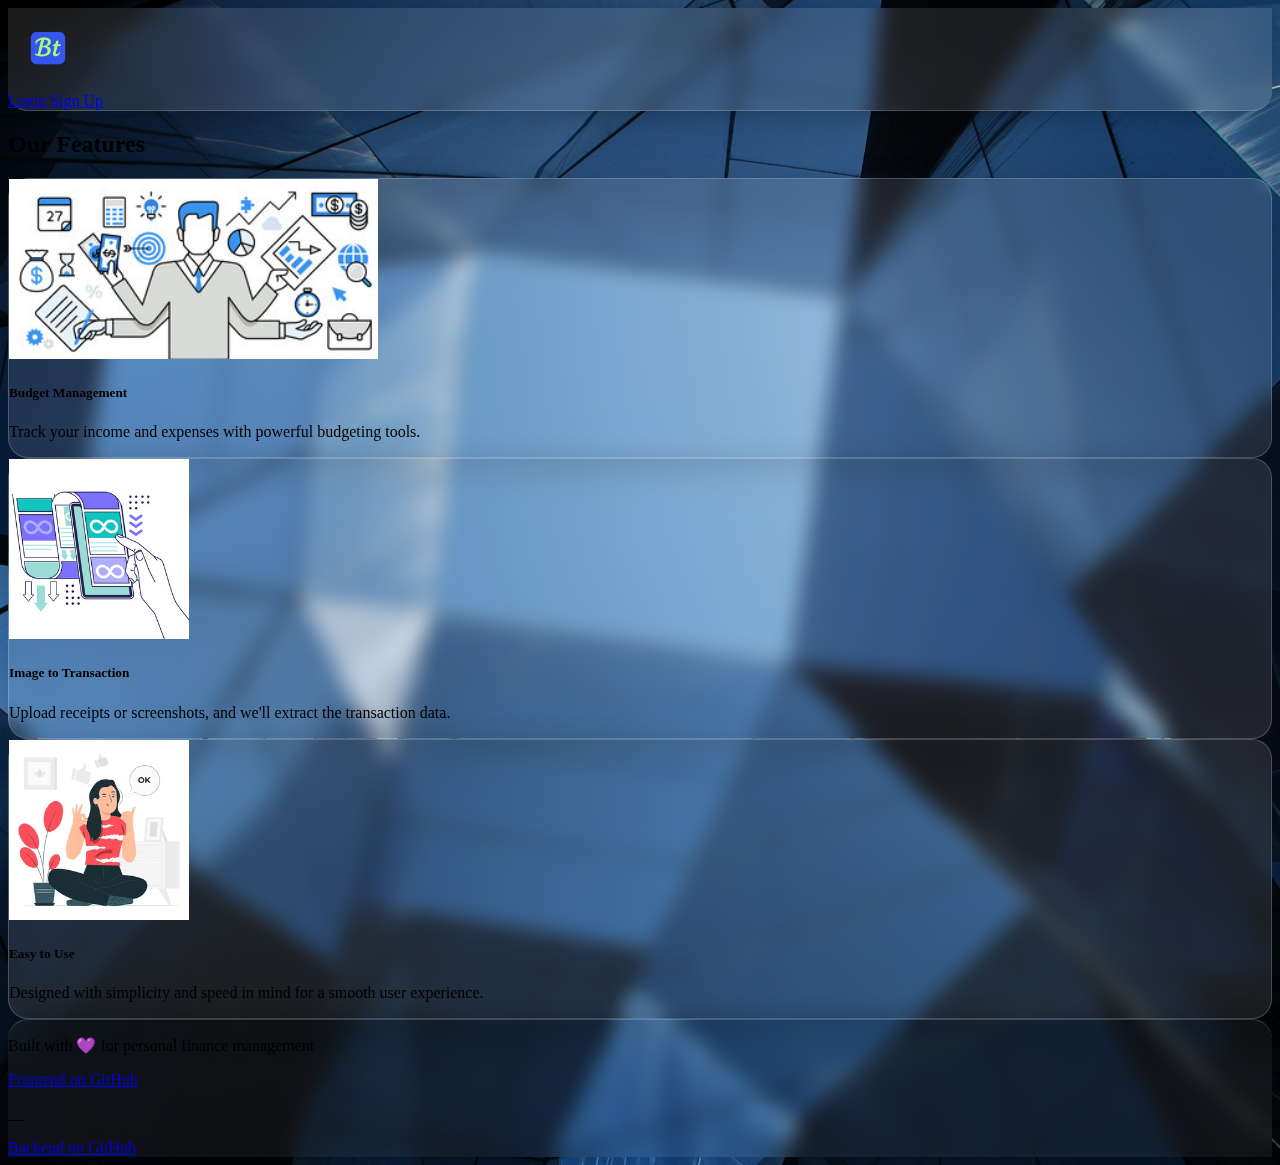
<file: index.html>
<!DOCTYPE html>
<html lang="en">
  <head>
    <meta charset="UTF-8" />
    <meta
      name="viewport"
      content="width=device-width, initial-scale=1, maximum-scale=1, user-scalable=no"
    />
    <style>
      * {
        -webkit-tap-highlight-color: transparent;
        -webkit-touch-callout: none;
      }
      html {
        touch-action: manipulation;
      }
    </style>
    <title>Budget Tracker | Home</title>
    <link
      href="https://cdn.jsdelivr.net/npm/bootstrap@5.3.6/dist/css/bootstrap.min.css"
      rel="stylesheet"
      integrity="sha384-4Q6Gf2aSP4eDXB8Miphtr37CMZZQ5oXLH2yaXMJ2w8e2ZtHTl7GptT4jmndRuHDT"
      crossorigin="anonymous"
    />

    <!-- Favicon -->
    <link
      rel="apple-touch-icon"
      sizes="180x180"
      href="./images/favicon/apple-touch-icon.png"
    />
    <link
      rel="icon"
      type="image/png"
      sizes="32x32"
      href="./images/favicon/favicon-32x32.png"
    />
    <link
      rel="icon"
      type="image/png"
      sizes="16x16"
      href="./images/favicon/favicon-16x16.png"
    />
    <link rel="manifest" href="./images/favicon/site.webmanifest" />

    <!--Style -->

    <link rel="stylesheet" href="./css/style.css" />
  </head>
  <body>
    <header>
      <nav class="navbar navbar-expand-lg glass-navbar px-4 py-2">
        <div class="container-fluid">
          <!-- Logo -->
          <a class="navbar-brand" href="/index.html">
            <img
              src="./images/logo/logo.png"
              width="80"
              height="80"
              alt="Logo"
            />
          </a>

          <!-- Buttons -->
          <div class="d-flex ms-auto">
            <a href="/login.html" class="btn btn-outline-light me-2">Login</a>
            <a href="/register.html" class="btn btn-light">Sign Up</a>
          </div>
        </div>
      </nav>
    </header>

    <section class="py-5">
      <div class="container">
        <h2 class="text-center text-white mb-5">Our Features</h2>
        <div class="row g-4">
          <!-- Card 1 -->
          <div class="col-md-6 col-lg-4">
            <div class="glass-card p-3 h-100">
              <img
                src="./images/features/manage.jpg"
                class="card-img-top rounded"
                alt="Budget Management"
              />
              <div class="mt-3">
                <h5 class="text-white">Budget Management</h5>
                <p class="text-white-50">
                  Track your income and expenses with powerful budgeting tools.
                </p>
              </div>
            </div>
          </div>

          <!-- Card 2 -->
          <div class="col-md-6 col-lg-4">
            <div class="glass-card p-3 h-100">
              <img
                src="./images/features/txn.jpg"
                class="card-img-top rounded"
                alt="Image to Transaction"
              />
              <div class="mt-3">
                <h5 class="text-white">Image to Transaction</h5>
                <p class="text-white-50">
                  Upload receipts or screenshots, and we'll extract the
                  transaction data.
                </p>
              </div>
            </div>
          </div>

          <!-- Card 3 -->
          <div class="col-md-6 col-lg-4">
            <div class="glass-card p-3 h-100">
              <img
                src="./images/features/easy.jpg"
                class="card-img-top rounded"
                alt="Easy to Use"
              />
              <div class="mt-3">
                <h5 class="text-white">Easy to Use</h5>
                <p class="text-white-50">
                  Designed with simplicity and speed in mind for a smooth user
                  experience.
                </p>
              </div>
            </div>
          </div>
        </div>
      </div>
    </section>

    <footer class="glass-footer text-center text-white py-4 mt-5">
      <div class="container">
        <p class="mb-2">Built with 💜 for personal finance management</p>
        <a
          href="https://github.com/fatali-fataliyev/budget_tracker_frontend"
          target="_blank"
          class="text-white fs-4"
        >
          <i class="bi bi-github me-2"></i> Frontend on GitHub
        </a>
        <p>__</p>
        <a
          href="https://github.com/fatali-fataliyev/budget_tracker"
          target="_blank"
          class="text-white fs-4"
        >
          <i class="bi bi-github me-2"></i> Backend on GitHub
        </a>
      </div>
    </footer>

    <!-- Scipts -->
    <script
      src="https://cdn.jsdelivr.net/npm/bootstrap@5.3.6/dist/js/bootstrap.bundle.min.js"
      integrity="sha384-j1CDi7MgGQ12Z7Qab0qlWQ/Qqz24Gc6BM0thvEMVjHnfYGF0rmFCozFSxQBxwHKO"
      crossorigin="anonymous"
    ></script>
    <script
      src="https://cdnjs.cloudflare.com/ajax/libs/jquery/3.7.1/jquery.min.js"
      integrity="sha512-v2CJ7UaYy4JwqLDIrZUI/4hqeoQieOmAZNXBeQyjo21dadnwR+8ZaIJVT8EE2iyI61OV8e6M8PP2/4hpQINQ/g=="
      crossorigin="anonymous"
      referrerpolicy="no-referrer"
    ></script>
    <script src="./js/script.js" type="text/javascript"></script>
  </body>
</html>
</file>
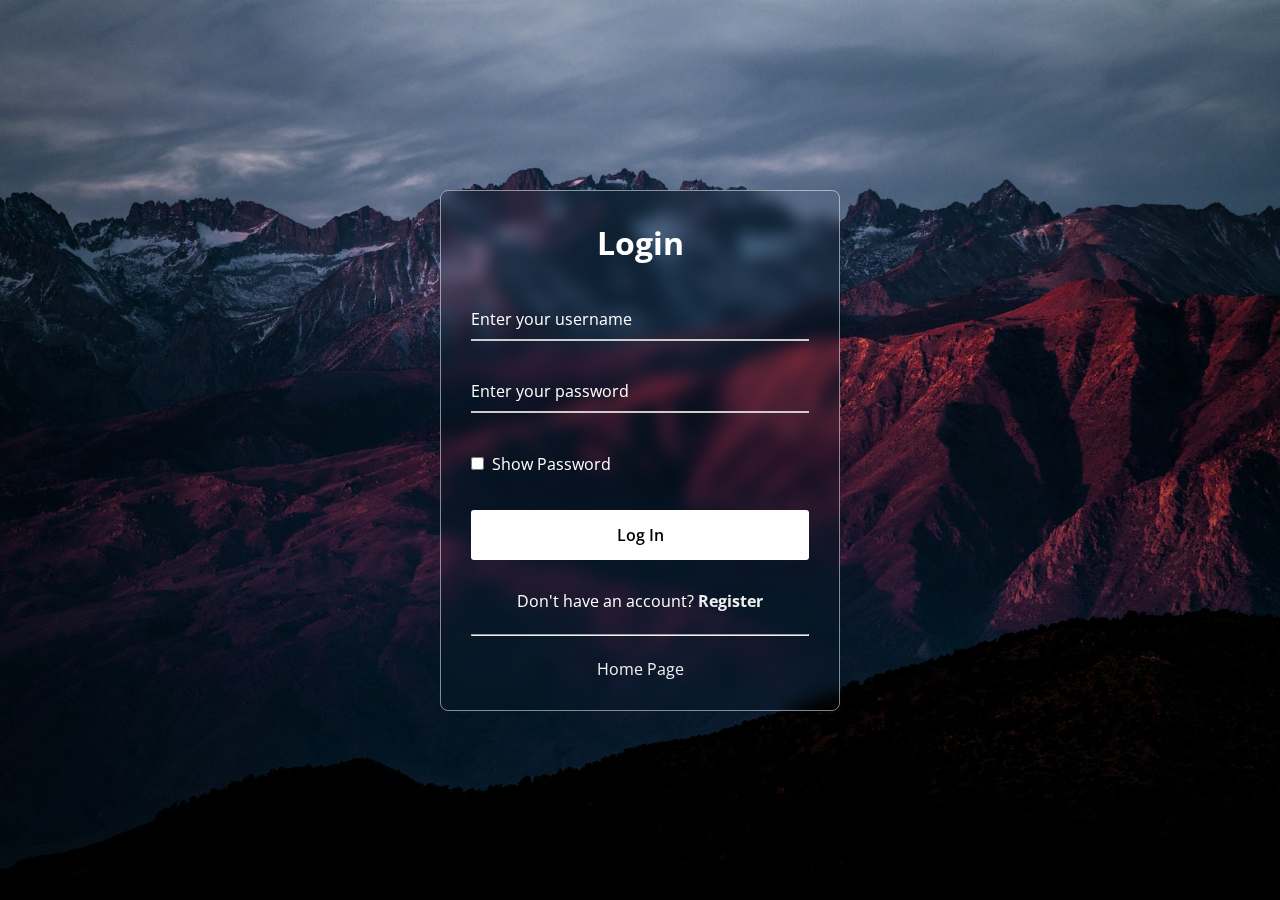
<file: account.html>
<!DOCTYPE html>
<html lang="en">
  <head>
    <meta charset="UTF-8" />
    <meta
      name="viewport"
      content="width=device-width, initial-scale=1, maximum-scale=1, user-scalable=no"
    />
    <style>
      * {
        -webkit-tap-highlight-color: transparent;
        -webkit-touch-callout: none;
      }
      html {
        touch-action: manipulation;
      }
    </style>
    <title>Budget Tracker | Account</title>

    <!-- Bootstrap -->
    <link
      href="https://cdn.jsdelivr.net/npm/bootstrap@5.3.6/dist/css/bootstrap.min.css"
      rel="stylesheet"
    />

    <!-- Font Awesome -->
    <link
      rel="stylesheet"
      href="https://cdnjs.cloudflare.com/ajax/libs/font-awesome/6.7.2/css/all.min.css"
    />

    <!-- Favicon -->
    <link rel="icon" href="./images/favicon/favicon-32x32.png" />
    <link rel="stylesheet" href="./css/sidebar.css" />
  </head>
  <body>
    <!-- Notification -->
    <div
      id="notification-area"
      style="
        position: absolute;
        left: 50%;
        top: 50%;
        transform: translate(-50%, -50%);
        z-index: 9999;
        user-select: none;
      "
    ></div>

    <!-- Logout Confirm Modal -->
    <div
      class="modal fade"
      id="logoutModal"
      tabindex="-1"
      aria-labelledby="logoutModalLabel"
      aria-hidden="true"
    >
      <div class="modal-dialog modal-dialog-centered">
        <div class="modal-content">
          <div class="modal-header">
            <h5 class="modal-title" id="logoutModalLabel">Logout</h5>
            <button
              type="button"
              class="btn-close"
              data-bs-dismiss="modal"
              aria-label="Close"
            ></button>
          </div>
          <div class="modal-body">Are you sure?</div>
          <div class="modal-footer">
            <button
              type="button"
              class="btn btn-secondary"
              data-bs-dismiss="modal"
              id="cancelLogout"
            >
              No
            </button>
            <button type="button" class="btn btn-danger" id="confirmLogout">
              Yes
            </button>
          </div>
        </div>
      </div>
    </div>

    <!-- Sidebar -->
    <div class="container-fluid full-height-container">
      <div class="row h-100">
        <!-- Sidebar -->
        <nav
          id="sidebar"
          class="col-md-3 col-lg-2 d-md-block bg-light sidebar collapse"
        >
          <div class="position-sticky pt-3">
            <ul class="nav flex-column">
              <li class="nav-item side-item">
                <a class="nav-link active" href="./dashboard.html">
                  <i class="fa-solid fa-house-user"></i> Home
                </a>
              </li>
              <li class="nav-item side-item">
                <a class="nav-link" href="./expenses.html">
                  <i class="fa-solid fa-minus"></i> Expenses
                </a>
              </li>
              <li class="nav-item side-item">
                <a class="nav-link" href="./incomes.html">
                  <i class="fa-solid fa-plus"></i> Incomes
                </a>
              </li>
              <li class="nav-item side-item">
                <a class="nav-link" href="./add-transaction.html">
                  <i class="fa-solid fa-receipt"></i> Add Transaction
                </a>
              </li>
              <li class="nav-item side-item">
                <a class="nav-link" href="./account.html">
                  <i class="fa-solid fa-user"></i> Account
                </a>
              </li>
              <li class="nav-item side-item">
                <a class="nav-link" id="logout">
                  <i class="fa-solid fa-right-from-bracket"></i> Logout
                </a>
              </li>
            </ul>
          </div>
        </nav>

        <!-- Main Content -->
        <main class="col-md-9 ms-sm-auto col-lg-10 px-md-4">
          <nav class="navbar navbar-light d-md-none bg-light">
            <div class="container-fluid">
              <button
                class="btn btn-outline-primary"
                type="button"
                data-bs-toggle="collapse"
                data-bs-target="#sidebar"
              >
                <i class="fa fa-bars"></i>
              </button>
            </div>
          </nav>

          <div class="text-center py-4">
            <img src="./images/logo/logo.png" width="120" alt="Logo" />
            <h2>Account</h2>
            <hr />
          </div>

          <div class="d-flex justify-content-center gap-3 flex-wrap mt-4">
            <button class="btn btn-outline-danger" id="removeAccountBtn">
              <i class="fa-solid fa-user-xmark"></i> Remove Account
            </button>

            <button class="btn btn-outline-primary" id="downloadDataBtn">
              <i class="fa-solid fa-download"></i> Download My Data
            </button>
          </div>
        </main>
      </div>
    </div>
    <!-- Remove Account modal -->
    <div
      class="modal fade"
      id="removeAccountModal"
      tabindex="-1"
      aria-labelledby="removeAccountModalLabel"
      aria-hidden="true"
    >
      <div class="modal-dialog modal-dialog-centered">
        <div class="modal-content">
          <form id="removeAccountForm">
            <div class="modal-header">
              <h5 class="modal-title" id="removeAccountModalLabel">
                Confirm Account Removal
              </h5>
              <button
                type="button"
                class="btn-close"
                data-bs-dismiss="modal"
                aria-label="Close"
              ></button>
            </div>

            <div class="modal-body">
              <!-- Password input with toggle -->
              <div class="mb-3">
                <label for="accountPassword" class="form-label">Password</label>
                <div class="input-group">
                  <input
                    type="password"
                    class="form-control"
                    id="accountPassword"
                    required
                  />
                  <span
                    class="input-group-text toggle-password"
                    style="cursor: pointer"
                  >
                    <i class="fa-solid fa-eye"></i>
                  </span>
                </div>
              </div>

              <!-- Reason select -->
              <div class="mb-3">
                <label for="reasonSelect" class="form-label">Reason</label>
                <select class="form-select" id="reasonSelect" required>
                  <option value="">Select a reason</option>
                  <option value="Too complex">Too complex</option>
                  <option value="Poor features">Poor features</option>
                  <option value="Slow working">Slow working</option>
                </select>
              </div>

              <!-- Another reason input -->
              <div class="mb-3">
                <button
                  type="button"
                  class="btn btn-sm btn-secondary"
                  id="anotherReasonBtn"
                >
                  Another reason
                </button>
                <input
                  type="text"
                  class="form-control mt-2 d-none"
                  id="anotherReasonInput"
                  placeholder="Enter your reason..."
                />
              </div>
            </div>

            <div class="modal-footer">
              <button
                type="button"
                class="btn btn-secondary"
                data-bs-dismiss="modal"
              >
                Cancel
              </button>
              <button type="submit" class="btn btn-danger">
                Remove Account
              </button>
            </div>
          </form>
        </div>
      </div>
    </div>

    <!-- Scripts -->
    <script src="https://cdn.jsdelivr.net/npm/bootstrap@5.3.6/dist/js/bootstrap.bundle.min.js"></script>
    <script src="https://code.jquery.com/jquery-3.6.0.min.js"></script>
    <script src="./js/account.js"></script>
  </body>
</html>
</file>
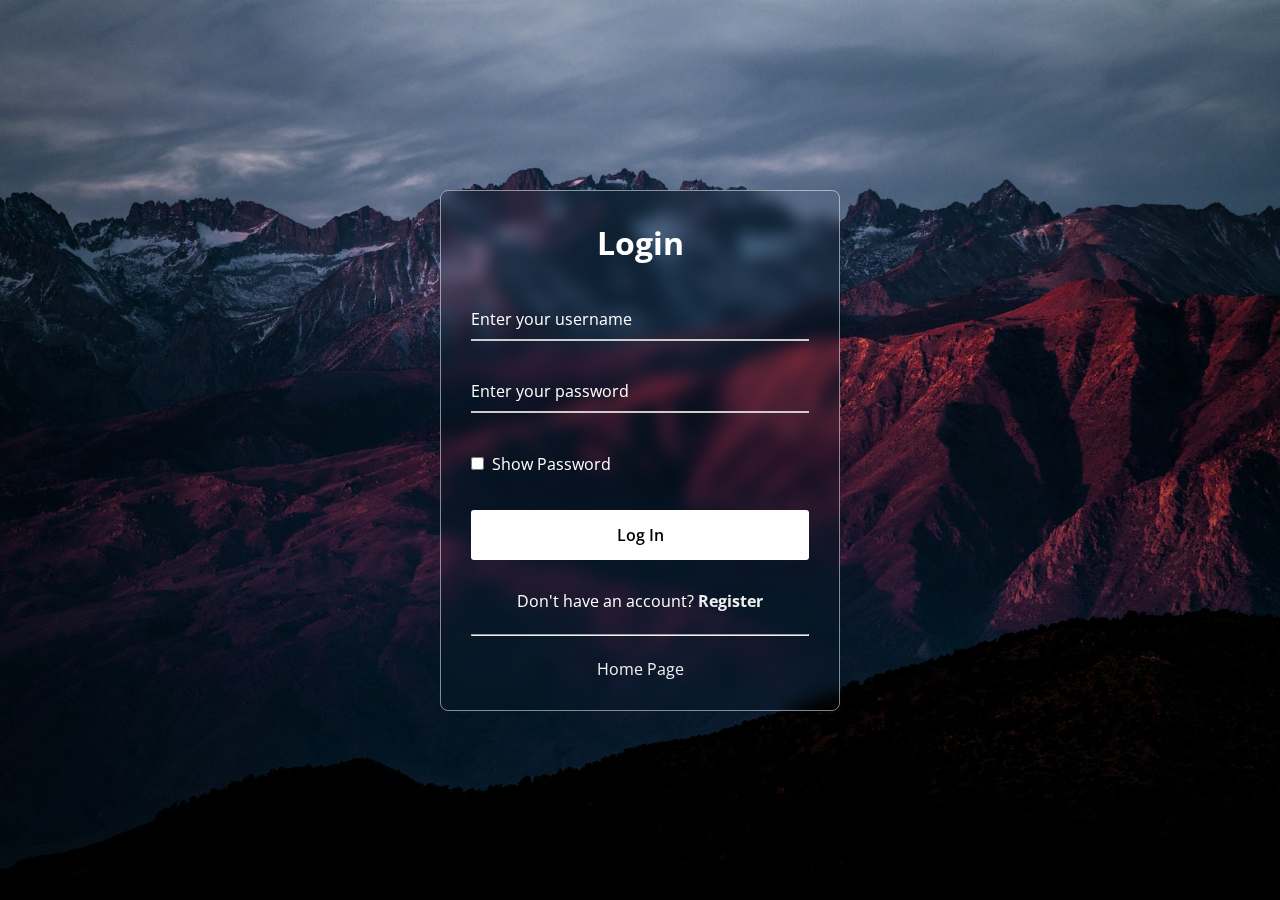
<file: add-transaction.html>
<!DOCTYPE html>
<html lang="en">
  <head>
    <meta charset="UTF-8" />
    <meta
      name="viewport"
      content="width=device-width, initial-scale=1, maximum-scale=1, user-scalable=no"
    />
    <style>
      * {
        -webkit-tap-highlight-color: transparent;
        -webkit-touch-callout: none;
      }
      html {
        touch-action: manipulation;
      }
    </style>
    <title>Budget Tracker | Add Transaction</title>

    <!-- Bootstrap -->
    <link
      href="https://cdn.jsdelivr.net/npm/bootstrap@5.3.6/dist/css/bootstrap.min.css"
      rel="stylesheet"
    />

    <!-- Font Awesome -->
    <link
      rel="stylesheet"
      href="https://cdnjs.cloudflare.com/ajax/libs/font-awesome/6.7.2/css/all.min.css"
    />

    <!-- Favicon -->
    <link rel="icon" href="./images/favicon/favicon-32x32.png" />
    <link rel="stylesheet" href="./css/sidebar.css" />
    <link rel="stylesheet" href="./css/transation.css" />
  </head>
  <body>


    <!-- Circle Menu button -->
    <div id="circularMenu" class="circular-menu">
      <a
        class="floating-btn"
        onclick="document.getElementById('circularMenu').classList.toggle('active');"
      >
        <i class="fa fa-plus"></i>
      </a>

      <menu class="items-wrapper">
        <!-- Add Transaction Modal Trigger -->
        <button
          class="menu-item"
          type="button"
          data-bs-toggle="modal"
          data-bs-target="#addTransactionModal"
          title="Add Transaction"
        >
          <i class="fa-solid fa-receipt"></i>
        </button>

        <!-- Filter Transactions Modal Trigger -->
        <button
          class="menu-item"
          type="button"
          data-bs-toggle="modal"
          data-bs-target="#filterModal"
          title="Filter Transactions"
          id="filterBtn"
        >
          <i class="fa-solid fa-sliders"></i>
        </button>


        <!-- Image To Transaction modal trigger -->
        <button
          class="menu-item"
          type="button"
          data-bs-toggle="modal"
          data-bs-target="#imageToTxnModal"
          title="Image to transation"
        >
          <i class="fa-solid fa-images"></i>
        </button>
      </menu>
    </div>

    </button>

    <!-- Notification -->
    <div
      id="notification-area"
      style="
        position: absolute;
        left: 50%;
        top: 50%;
        transform: translate(-50%, -50%);
        z-index: 9999;
        user-select: none;
      "
    ></div>

    <!-- Logout Confirm Modal -->
    <div
      class="modal fade"
      id="logoutModal"
      tabindex="-1"
      aria-labelledby="logoutModalLabel"
      aria-hidden="true"
    >
      <div class="modal-dialog modal-dialog-centered">
        <div class="modal-content">
          <div class="modal-header">
            <h5 class="modal-title" id="logoutModalLabel">Logout</h5>
            <button
              type="button"
              class="btn-close"
              data-bs-dismiss="modal"
              aria-label="Close"
            ></button>
          </div>
          <div class="modal-body">Are you sure?</div>
          <div class="modal-footer">
            <button
              type="button"
              class="btn btn-secondary"
              data-bs-dismiss="modal"
              id="cancelLogout"
            >
              No
            </button>
            <button type="button" class="btn btn-danger" id="confirmLogout">
              Yes
            </button>
          </div>
        </div>
      </div>
    </div>

    <!-- Sidebar -->
    <div class="container-fluid full-height-container">
      <div class="row h-100">
        <!-- Sidebar -->
        <nav
          id="sidebar"
          class="col-md-3 col-lg-2 d-md-block bg-light sidebar collapse"
        >
          <div class="position-sticky pt-3">
            <ul class="nav flex-column">
              <li class="nav-item side-item">
                <a class="nav-link active" href="./dashboard.html">
                  <i class="fa-solid fa-house-user"></i> Home
                </a>
              </li>
              <li class="nav-item side-item">
                <a class="nav-link" href="./expenses.html">
                  <i class="fa-solid fa-minus"></i> Expenses
                </a>
              </li>
              <li class="nav-item side-item">
                <a class="nav-link" href="./incomes.html">
                  <i class="fa-solid fa-plus"></i> Incomes
                </a>
              </li>
              <li class="nav-item side-item">
                <a class="nav-link" href="./add-transaction.html">
                  <i class="fa-solid fa-receipt"></i> Add Transaction
                </a>
              </li>
              <li class="nav-item side-item">
                <a class="nav-link" href="./account.html">
                  <i class="fa-solid fa-user"></i> Account
                </a>
              </li>
              <li class="nav-item side-item">
                <a class="nav-link report" href="./report.html">
                  <i class="fa-solid fa-bug"></i> Report
                </a>
              </li>
              <li class="nav-item side-item">
                <a class="nav-link" id="logout">
                  <i class="fa-solid fa-right-from-bracket"></i> Logout
                </a>
              </li>
            </ul>
          </div>
        </nav>

        <!-- Main Content -->
        <main class="col-md-9 ms-sm-auto col-lg-10 px-md-4">
          <nav class="navbar navbar-light d-md-none bg-light">
            <div class="container-fluid">
              <button
                class="btn btn-outline-primary"
                type="button"
                data-bs-toggle="collapse"
                data-bs-target="#sidebar"
              >
                <i class="fa fa-bars"></i>
              </button>
            </div>
          </nav>

          <div class="text-center py-4">
            <img src="./images/logo/logo.png" width="120" alt="Logo" />
            <h2>Transactions</h2>
            <hr />
          </div>

          <!-- Categories -->
          <div id="transactions">
            
          </div>

        </main>
      </div>
    </div>

    <!-- Loading Spinner -->
  <div id="loadingSpinner" class="d-none" style="position: fixed; top: 0; left: 0; 
    width: 100%; height: 100%; background: rgba(255, 255, 255, 0.8); 
    z-index: 9999999999; display: flex; align-items: center; justify-content: center;">
    <div class="spinner-border text-primary" role="status" style="width: 3rem; height: 3rem;">
        <span class="visually-hidden">Loading...</span>
      </div>
    </div>
    <!-- Image to Transaction Modal -->
    <div class="modal fade" id="imageToTxnModal" tabindex="-1" aria-labelledby="imageToTxnModalLabel" aria-hidden="true">
        <div class="modal-dialog">
          <div class="modal-content rounded-4 shadow">
            <div class="modal-header">
              <h5 class="modal-title" id="imageToTxnModalLabel">Upload Transaction Image</h5>
              <button type="button" class="btn-close" data-bs-dismiss="modal" aria-label="Close"></button>
            </div>
            <div class="modal-body">
              <form id="imageUploadForm">
                <div class="mb-3">
                  <label for="txnImage" class="form-label">Choose an image</label>
                  <input class="form-control" type="file" id="txnImage" name="image" accept="image/*" required />
                  <div class="form-text text-danger mt-1">⚠️ Maximum file size is 1MB.</div>
                </div>
              </form>
            </div>
            <div class="modal-footer">
              <button type="button" class="btn btn-secondary" data-bs-dismiss="modal">Cancel</button>
              <button id="uploadBtn" type="button" class="btn btn-primary">Upload</button>
            </div>
          </div>
        </div>
    </div>


    <!-- Add Transaction modal -->

    <div class="modal fade" id="addTransactionModal" tabindex="-1" aria-hidden="true">
  <div class="modal-dialog modal-dialog-centered">
    <div class="modal-content rounded-3 shadow">
      <div class="modal-header bg-success text-white">
        <h5 class="modal-title">Add New Transaction</h5>
        <button type="button" class="btn-close btn-close-white" data-bs-dismiss="modal" aria-label="Close"></button>
      </div>

      <form id="addTransactionForm">
        <div class="modal-body">
          <!-- Category Type Switch -->
          <div class="mb-3 text-center">
            <div class="btn-group" role="group" aria-label="Category Type">
              <input type="radio" class="btn-check" name="category_type" id="incomeBtn" autocomplete="off" value="+" checked>
              <label class="btn btn-outline-success" for="incomeBtn">Income</label>

              <input type="radio" class="btn-check" name="category_type" id="expenseBtn" autocomplete="off" value="-">
              <label class="btn btn-outline-danger" for="expenseBtn">Expense</label>
            </div>
          </div>

          <!-- Category Select -->
          <div class="mb-3">
            <label for="categorySelect" class="form-label">Category <span style="color: red">*</span></label>
            <select class="form-select" id="categorySelect" name="category_name" required>
              <option value="">Select a category</option>
            </select>
          </div>

          <!-- Amount -->
          <div class="mb-3">
            <label for="amount" class="form-label">Amount <span style="color: red">*</span></label>
            <input type="number" class="form-control" id="amount" name="amount" required step="0.01" min="0.01" placeholder="0.00">
          </div>

          <!-- Currency -->
          <div class="mb-3">
            <label for="currency" class="form-label">Currency <span style="color: red">*</span></label>
            <select class="form-select" id="currency" name="currency" required>
              <!-- currencies will be populated via jQuery -->
            </select>
          </div>

          <!-- Note -->
          <div class="mb-3">
            <label for="note" class="form-label">Note</label>
            <textarea class="form-control" id="note" name="note" rows="3" placeholder="e.g. Doors fixed, Salary bonus..."></textarea>
          </div>
        </div>

        <div class="modal-footer">
          <button type="button" class="btn btn-outline-secondary" data-bs-dismiss="modal">Cancel</button>
          <button type="submit" class="btn btn-success">Add Transaction</button>
        </div>
      </form>
    </div>
  </div>
</div>


    
    <!-- Filter Modal -->
    <div
      class="modal fade"
      id="filterModal"
      tabindex="-1"
      aria-labelledby="filterModalLabel"
      aria-hidden="true"
    >
      <div class="modal-dialog">
        <form id="filterForm">
          <div class="modal-content">
            <div class="modal-header bg-info">
              <h5 class="modal-title" id="filterModalLabel">
                Filter Transactions <i class="fa-solid fa-sliders"></i>
              </h5>
              <button
                type="button"
                class="btn-close"
                data-bs-dismiss="modal"
              ></button>
            </div>
            <div class="modal-body">
              <div class="mb-3">
                <label for="names" class="form-label"
                  >Category Names <span style="color: red">*</span></label
                >
                <input
                  type="text"
                  class="form-control"
                  id="names"
                  name="names"
                  placeholder="salary, freelance"
                  required
                />
              </div>

              <div class="mb-3">
                <label for="categoryType" class="form-label">
                  Category Type <span style="color: red">*</span>
                </label>
                <select
                  class="form-select"
                  id="category-type"
                  name="category-type"
                  required
                >
                  <option value="income" selected>Income</option>
                  <option value="expense">Expense</option>
                </select>
              </div>


              <div class="mb-3">
                <label for="filterAmount" class="form-label"
                  >Amount</label
                >
                <input
                  type="number"
                  class="form-control"
                  id="filterAmount"
                  name="filterAmount"
                  placeholder="500"
                />
              </div>

          <div class="mb-3">
            <label for="filterCurrency" class="form-label">Currency</span></label>
            <select class="form-select" id="filterCurrency" name="filterCurrency" required>
              <!-- currencies will be populated via jQuery -->
            </select>
          </div>

              <div class="mb-3">
                <label for="created_at" class="form-label">Start Date</label>
                <input
                  type="date"
                  class="form-control"
                  id="created_at"
                  name="created_at"
                />
              </div>
            </div>
            <button
              type="submit"
              class="btn btn-success large"
              style="margin: 50px"
            >
              Get
            </button>
          </div>
        </form>
      </div>
    </div>


    <!-- Scripts -->
    <script src="https://cdn.jsdelivr.net/npm/bootstrap@5.3.6/dist/js/bootstrap.bundle.min.js"></script>
    <script src="https://code.jquery.com/jquery-3.6.0.min.js"></script>
    <script src="./js/transaction.js"></script>    
  </body>
</html>
</file>
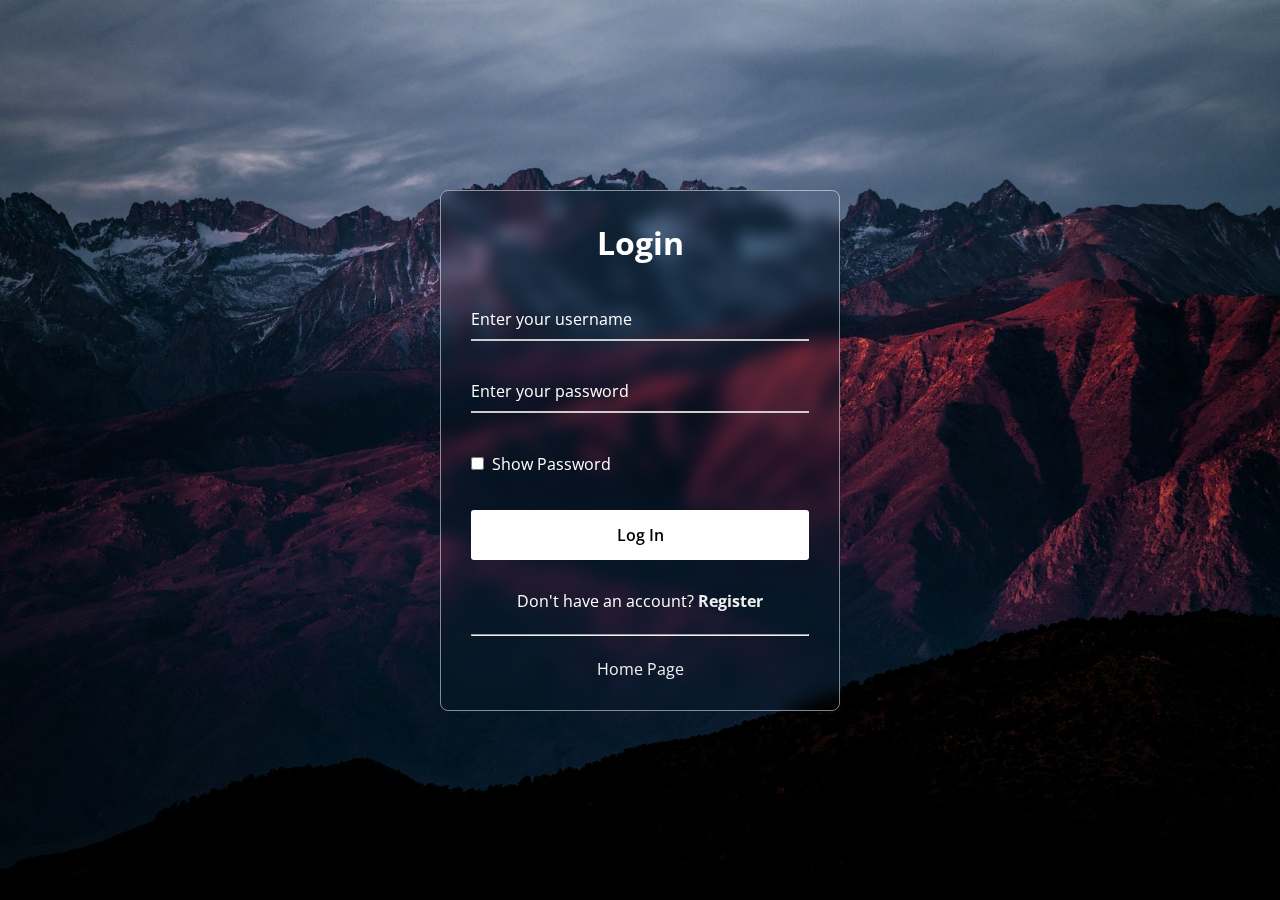
<file: login.html>
<!DOCTYPE html>
<html lang="en">
  <head>
    <meta charset="UTF-8" />
    <meta name="viewport" content="width=device-width, initial-scale=1.0" />
    <title>Budget Tracker | Login</title>
    <!-- Favicon -->
    <link
      rel="apple-touch-icon"
      sizes="180x180"
      href="./images/favicon/apple-touch-icon.png"
    />
    <link
      rel="icon"
      type="image/png"
      sizes="32x32"
      href="./images/favicon/favicon-32x32.png"
    />
    <link
      rel="icon"
      type="image/png"
      sizes="16x16"
      href="./images/favicon/favicon-16x16.png"
    />
    <link rel="manifest" href="./images/favicon/site.webmanifest" />
    <!--Style -->
    <link rel="stylesheet" href="./css/login.css" />
  </head>
  <body>
    <div id="notification-area" style="position: absolute; z-index: 9999"></div>
    <div class="wrapper">
      <form action="#" id="login-form">
        <h2>Login</h2>
        <div class="input-field">
          <input type="text" id="username" required />
          <label>Enter your username</label>
        </div>
        <div class="input-field">
          <input type="password" id="password" required />
          <label>Enter your password</label>
        </div>
        <div class="forget">
          <label for="password-toggle">
            <input type="checkbox" id="password-toggle" />
            <p style="user-select: none">Show Password</p>
          </label>
        </div>
        <button type="submit">Log In</button>
        <div class="register">
          <p>
            Don't have an account?
            <a href="./register.html" style="font-weight: bold">Register</a>
          </p>
        </div>
        <br />
        <hr />
        <br />
        <a href="./index.html">Home Page</a>
      </form>
    </div>

    <!-- Scripts -->
    <script src="https://code.jquery.com/jquery-3.6.0.min.js"></script>

    <script src="./js/login.js"></script>
  </body>
</html>
</file>
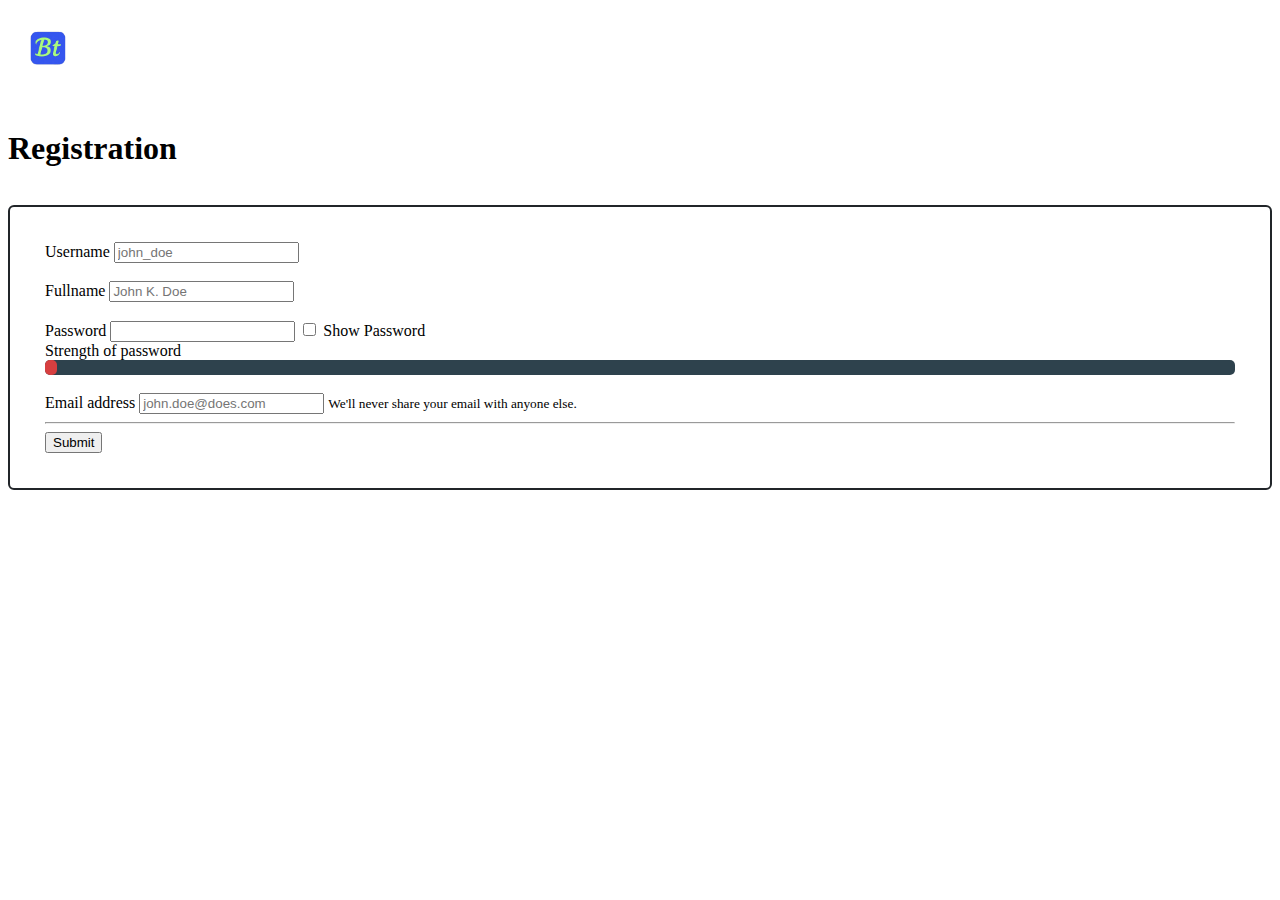
<file: register.html>
<!DOCTYPE html>
<html lang="en">
  <head>
    <meta charset="UTF-8" />
    <meta name="viewport" content="width=device-width, initial-scale=1.0" />
    <title>Budget Tracker | Registration</title>
    <!-- Favicon -->
    <link
      rel="apple-touch-icon"
      sizes="180x180"
      href="./images/favicon/apple-touch-icon.png"
    />
    <link
      rel="icon"
      type="image/png"
      sizes="32x32"
      href="./images/favicon/favicon-32x32.png"
    />
    <link
      rel="icon"
      type="image/png"
      sizes="16x16"
      href="./images/favicon/favicon-16x16.png"
    />
    <link rel="manifest" href="./images/favicon/site.webmanifest" />
    <!--Style -->
    <link
      href="https://cdn.jsdelivr.net/npm/bootstrap@5.3.6/dist/css/bootstrap.min.css"
      rel="stylesheet"
      integrity="sha384-4Q6Gf2aSP4eDXB8Miphtr37CMZZQ5oXLH2yaXMJ2w8e2ZtHTl7GptT4jmndRuHDT"
      crossorigin="anonymous"
    />

    <link rel="stylesheet" href="./css/register.css" />
  </head>
  <body>
    <div
      id="notification-area"
      style="
        position: absolute;
        left: 50%;
        top: 50%;
        transform: translate(-50%, -50%);
        z-index: 9999;
      "
    ></div>
    <header>
      <nav
        class="navbar navbar-expand-lg glass-navbar bg-dark px-4 py-2"
        style="border-bottom-left-radius: 5px; border-bottom-right-radius: 5px"
      >
        <div class="container-fluid">
          <!-- Logo -->
          <a class="navbar-brand" href="/index.html">
            <img
              src="./images/logo/logo.png"
              width="80"
              height="80"
              alt="Logo"
            />
          </a>
        </div>
      </nav>
    </header>

    <h1 class="text-center" style="margin-top: 3%">Registration</h1>
    <section>
      <div class="container">
        <form class="reg-form" id="reg-form">
          <div class="form-group">
            <label for="username">Username</label>
            <input
              type="text"
              class="form-control"
              id="username"
              placeholder="john_doe"
              maxlength="255"
              required
            />
          </div>
          <br />
          <div class="form-group">
            <label for="fullname">Fullname</label>
            <input
              type="text"
              class="form-control"
              id="fullname"
              placeholder="John K. Doe"
              maxlength="255"
            />
          </div>
          <br />
          <div class="form-group">
            <label for="password">Password</label>
            <input
              type="password"
              class="form-control"
              id="password"
              autocomplete="off"
              maxlength="80"
              required
            />
            <input type="checkbox" id="password-toggle" />
            <label style="user-select: none" for="password-toggle"
              >Show Password</label
            ><br />
            <div class="text-center">
              <label for=""> Strength of password </label>
              <div class="power-container">
                <div id="power-point"></div>
              </div>
            </div>
          </div>
          <br />
          <div class="form-group">
            <label for="email">Email address</label>
            <input
              type="email"
              class="form-control"
              id="email"
              aria-describedby="emailHelp"
              placeholder="john.doe@does.com"
              max="255"
              required
            />
            <small id="emailHelp" class="form-text text-muted"
              >We'll never share your email with anyone else.</small
            >
          </div>
          <hr />
          <button type="submit" class="btn btn-primary">Submit</button>
        </form>
      </div>
    </section>

    <!-- Scripts -->
    <script src="https://code.jquery.com/jquery-3.6.0.min.js"></script>
    <script src="./js/register.js"></script>
  </body>
</html>
</file>
<file: css/style.css>
body {
    background: url('../images/logo/bg.jpg') no-repeat center center / cover;
    min-height: 100vh;
}

.glass-card {
    background: rgba(255, 255, 255, 0.1);
    border-radius: 20px;
    border: 1px solid rgba(255, 255, 255, 0.2);
    backdrop-filter: blur(10px);
    -webkit-backdrop-filter: blur(10px);
    box-shadow: 0 8px 32px rgba(0, 0, 0, 0.2);
    transition: transform 0.3s ease;
    cursor: pointer;
}

.glass-card:hover {
    transform: scale(1.03);
}

.card-img-top {
    height: 180px;
    object-fit: cover;
}


.glass-navbar {
    background: rgba(255, 255, 255, 0.1);
    backdrop-filter: blur(10px);
    -webkit-backdrop-filter: blur(10px);
    border-bottom: 1px solid rgba(255, 255, 255, 0.2);
    box-shadow: 0 4px 20px rgba(0, 0, 0, 0.2);
    border-radius: 0 0 20px 20px;
}


.glass-footer {
    background: rgba(255, 255, 255, 0.05);
    backdrop-filter: blur(10px);
    -webkit-backdrop-filter: blur(10px);
    border-top: 1px solid rgba(255, 255, 255, 0.2);
    box-shadow: 0 -4px 20px rgba(0, 0, 0, 0.2);
    border-radius: 20px 20px 0 0;
}

.glass-footer a:hover {
    text-decoration: underline;
}
</file>
<file: css/sidebar.css>
html,
body {
    height: 100%;
    margin: 0;
}

.full-height-container {
    height: 100%;
}

@media (min-width: 768px) {
    #sidebar {
        height: 100vh;
        overflow-y: auto;
        position: sticky;
        top: 0;
    }
}


.side-item {
    position: relative;
    display: inline-block;
    /* or block/flex as needed */
    padding-bottom: 4px;
    overflow: hidden;
    /* prevents ::after from leaking */
    transition: transform 500ms ease-in;
    border-radius: 5px;
}


.side-item::after {
    content: "";
    position: absolute;
    left: 50%;
    bottom: 0;
    transform: translateX(-50%);
    height: 2px;
    width: 0;
    background-color: #000;
    transition: width 400ms ease;
}

.side-item:hover::after {
    width: 100%;
}

.side-item:hover {
    background: #fff;
    box-shadow: 0 2px 8px rgba(0, 0, 0, 0.1);
}

#logout:hover {
    cursor: pointer;
    background-color: #ff4d4f;
    color: white;
}

.report:hover {
    background-color: #f39c12;
    color: white;
}
</file>
<file: css/transation.css>
html,
body {
    height: 100%;
    margin: 0;
}

main {
    display: flex;
    flex-direction: column;
    height: 100vh;
}

#transactions {
    flex: 1;
    overflow-y: auto;
    padding: 1rem;
    background-color: #f9f9f9;
    border-radius: 5px;
    margin-bottom: 10px;
}

.card {
    cursor: pointer;
    background-color: #ffffff;
    border-radius: 12px;
    padding: 1rem;
    box-shadow: 0 2px 6px rgba(0, 0, 0, 0.1);
    transition: transform 0.2s ease;
    margin-top: 14.5px;
    margin-bottom: 14.5px;
    cursor: pointer;
    position: relative;
}

.card:hover {
    transform: translateY(-3px);
    box-shadow: 0 4px 10px rgba(0, 0, 0, 0.15);
}


.circular-menu {
    position: fixed;
    bottom: 1em;
    right: 1em;
    z-index: 9999999999;
}



.circular-menu .floating-btn {
    display: block;
    width: 3.5em;
    height: 3.5em;
    border-radius: 50%;
    background-color: hsl(4, 98%, 60%);
    box-shadow: 0 2px 5px 0 hsla(0, 0%, 0%, .26);
    color: hsl(0, 0%, 100%);
    text-align: center;
    line-height: 3.9;
    cursor: pointer;
    outline: 0;
}

.circular-menu.active .floating-btn {
    box-shadow: inset 0 0 3px hsla(0, 0%, 0%, .3);
}

.circular-menu .floating-btn:active {
    box-shadow: 0 4px 8px 0 hsla(0, 0%, 0%, .4);
}

.circular-menu .floating-btn i {
    font-size: 1.3em;
    transition: transform .2s;
}

.circular-menu.active .floating-btn i {
    transform: rotate(-45deg);
}

.circular-menu:after {
    display: block;
    content: ' ';
    width: 3.5em;
    height: 3.5em;
    border-radius: 50%;
    position: absolute;
    top: 0;
    right: 0;
    z-index: -2;
    background-color: hsl(4, 98%, 60%);
    transition: all .3s ease;
}

.circular-menu.active:after {
    transform: scale3d(5.5, 5.5, 1);
    transition-timing-function: cubic-bezier(.68, 1.55, .265, 1);
}

.circular-menu .items-wrapper {
    padding: 0;
    margin: 0;
}

.circular-menu .menu-item {
    position: absolute;
    top: .2em;
    right: .2em;
    z-index: -1;
    display: block;
    text-decoration: none;
    color: hsl(0, 0%, 100%);
    font-size: 1em;
    width: 3em;
    height: 3em;
    border-radius: 50%;
    text-align: center;
    line-height: 3;
    background-color: hsla(0, 0%, 0%, .1);
    transition: transform .3s ease, background .2s ease;
}

.circular-menu button {
    border: none;
}

.circular-menu .menu-item:hover {
    background-color: hsla(0, 0%, 0%, .3);
}

.circular-menu.active .menu-item {
    transition-timing-function: cubic-bezier(0.175, 0.885, 0.32, 1.275);
}

.circular-menu.active .menu-item:nth-child(1) {
    transform: translate3d(1em, -7em, 0);
}

.circular-menu.active .menu-item:nth-child(2) {
    transform: translate3d(-3.5em, -6.3em, 0);
}

.circular-menu.active .menu-item:nth-child(3) {
    transform: translate3d(-6.5em, -3.2em, 0);
}

.circular-menu.active .menu-item:nth-child(4) {
    transform: translate3d(-7em, 1em, 0);
}

/**
 * The other theme for this menu
 */

.circular-menu.circular-menu-left {
    right: auto;
    left: 1em;
}

.circular-menu.circular-menu-left .floating-btn {
    background-color: hsl(217, 89%, 61%);
}

.circular-menu.circular-menu-left:after {
    background-color: hsl(217, 89%, 61%);
}

.circular-menu.circular-menu-left.active .floating-btn i {
    transform: rotate(90deg);
}

.circular-menu.circular-menu-left.active .menu-item:nth-child(1) {
    transform: translate3d(-1em, -7em, 0);
}

.circular-menu.circular-menu-left.active .menu-item:nth-child(2) {
    transform: translate3d(3.5em, -6.3em, 0);
}

.circular-menu.circular-menu-left.active .menu-item:nth-child(3) {
    transform: translate3d(6.5em, -3.2em, 0);
}

.circular-menu.circular-menu-left.active .menu-item:nth-child(4) {
    transform: translate3d(7em, 1em, 0);
}
</file>
<file: css/login.css>
@import url("https://fonts.googleapis.com/css2?family=Open+Sans:wght@200;300;400;500;600;700&display=swap");

* {
    margin: 0;
    padding: 0;
    box-sizing: border-box;
    font-family: "Open Sans", sans-serif;
}

body {
    display: flex;
    align-items: center;
    justify-content: center;
    min-height: 100vh;
    width: 100%;
    padding: 0 10px;
}

body::before {
    content: "";
    position: absolute;
    width: 100%;
    height: 100%;
    background: url("../images/logo/login-hero-bg.jpg"), #000;
    background-position: center;
    background-size: cover;
}


.wrapper {
    overflow: hidden;
    width: 400px;
    border-radius: 8px;
    padding: 30px;
    text-align: center;
    border: 1px solid rgba(255, 255, 255, 0.5);
    backdrop-filter: blur(8px);
    -webkit-backdrop-filter: blur(8px);
}

form {
    display: flex;
    flex-direction: column;
}

h2 {
    font-size: 2rem;
    margin-bottom: 20px;
    color: #fff;
}

.input-field {
    position: relative;
    border-bottom: 2px solid #ccc;
    margin: 15px 0;
}

.input-field label {
    position: absolute;
    top: 50%;
    left: 0;
    transform: translateY(-50%);
    color: #fff;
    font-size: 16px;
    pointer-events: none;
    transition: 0.15s ease;
}

.input-field input {
    width: 100%;
    height: 40px;
    background: transparent;
    border: none;
    outline: none;
    font-size: 16px;
    color: #fff;
}

.input-field input:focus~label,
.input-field input:valid~label {
    font-size: 0.8rem;
    top: 10px;
    transform: translateY(-120%);
}

.forget {
    display: flex;
    align-items: center;
    justify-content: space-between;
    margin: 25px 0 35px 0;
    color: #fff;
}

#password-toggle {
    accent-color: red;
}

.forget label {
    display: flex;
    align-items: center;
}

.forget label p {
    margin-left: 8px;
}

.wrapper a {
    color: #efefef;
    text-decoration: none;
}

.wrapper a:hover {
    text-decoration: underline;
}

button {
    background: #fff;
    color: #000;
    font-weight: 600;
    border: none;
    padding: 12px 20px;
    cursor: pointer;
    border-radius: 3px;
    font-size: 16px;
    border: 2px solid transparent;
    transition: 0.3s ease;
}

button:hover {
    color: #fff;
    border-color: #fff;
    background: rgba(255, 255, 255, 0.15);
}

.register {
    text-align: center;
    margin-top: 30px;
    color: #fff;
}
</file>
<file: css/register.css>
#reg-form {
    margin-top: 3%;
    padding: 35px;
    border: 2px solid #212529;
    border-radius: 6px;
}


.power-container {
    background-color: #2E424D;
    width: 100%;
    height: 15px;
    border-radius: 5px;
}

.power-container #power-point {
    background-color: #D73F40;
    width: 1%;
    height: 100%;
    border-radius: 5px;
    transition: 0.5s;
}
</file>
